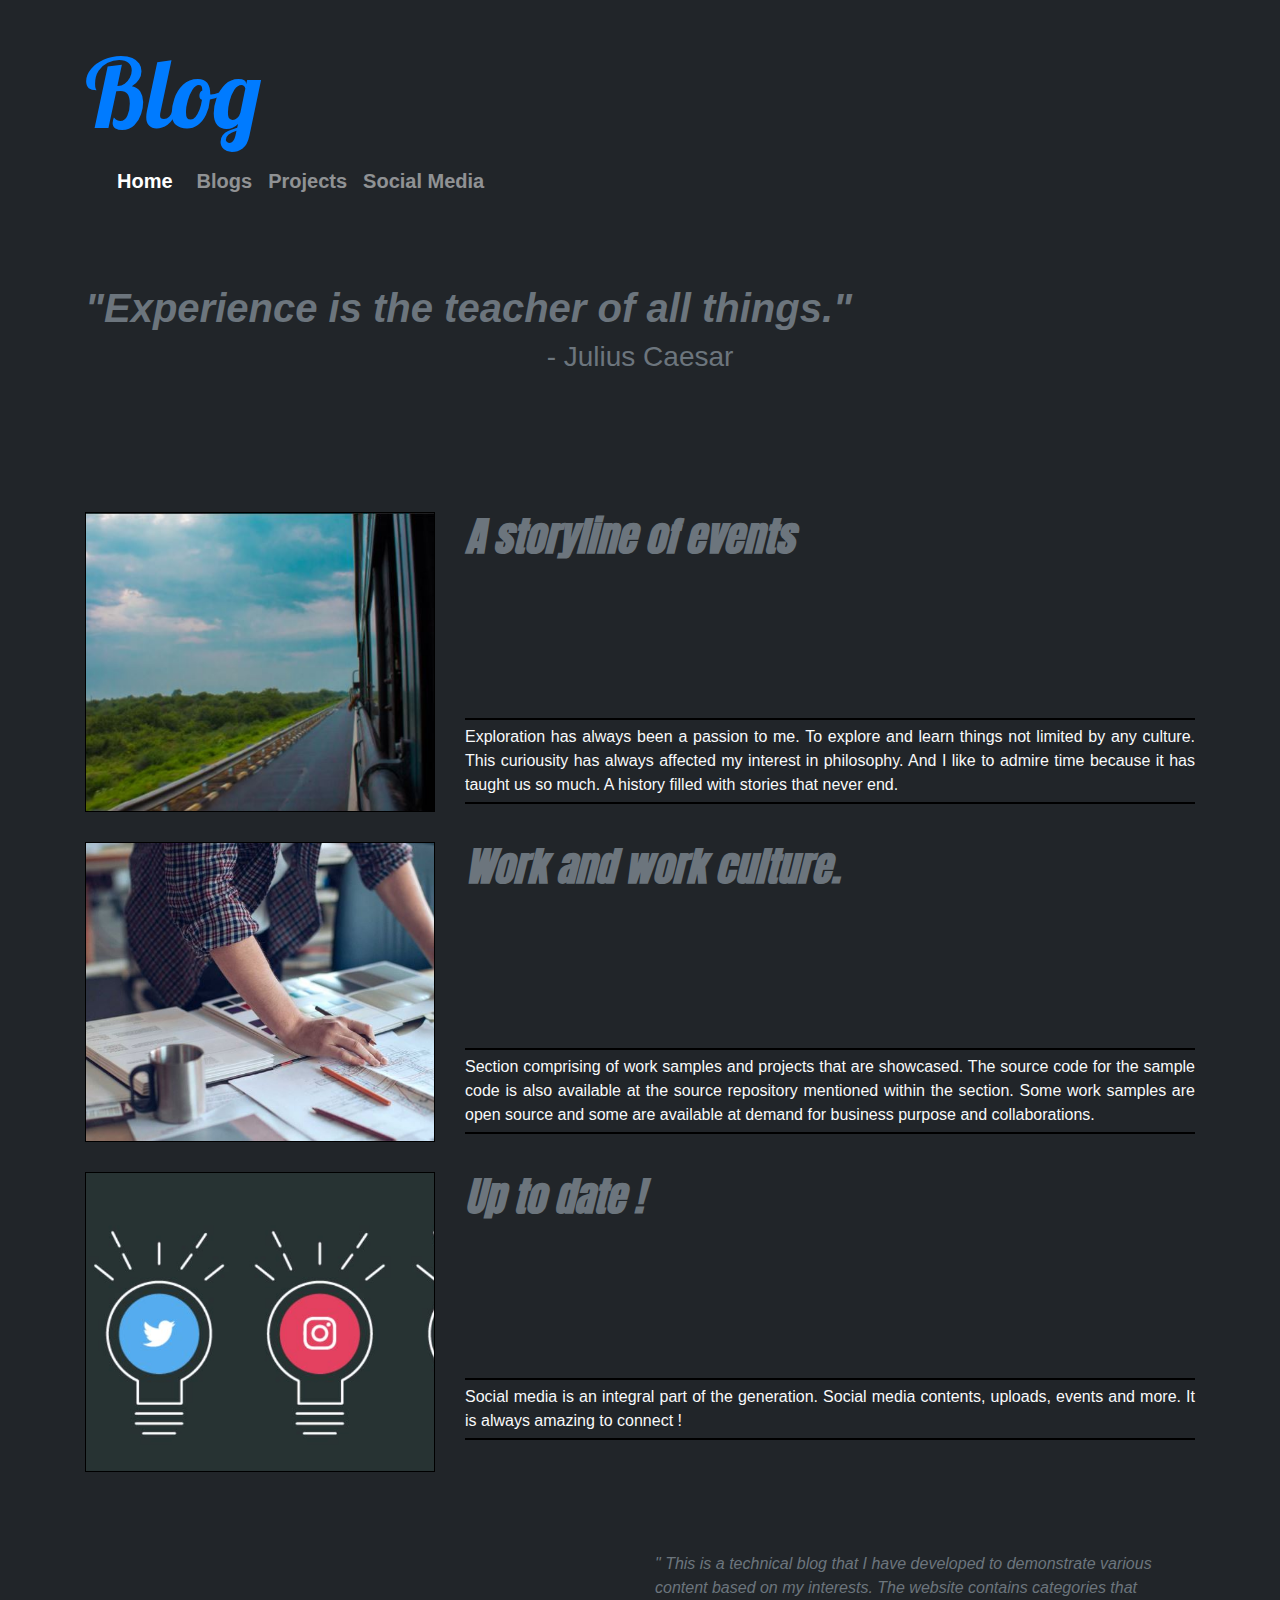
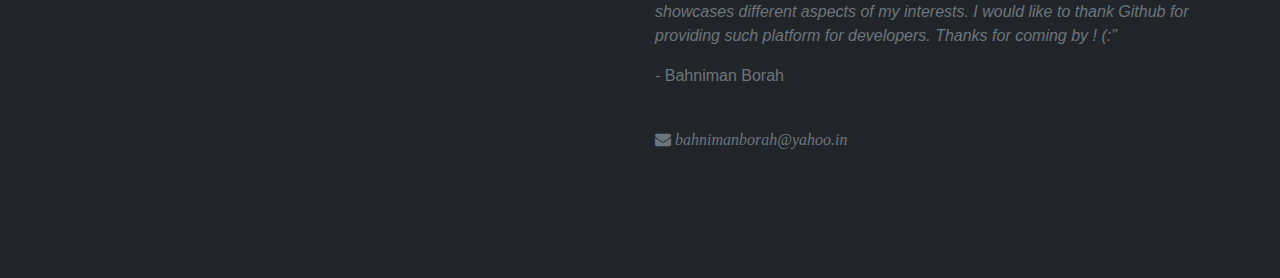
<file: index.html>
<!doctype html>
<html lang="en">
<head>
  <meta charset="utf-8">
  <title>Bahniman Borah</title>
  <base href="/">

  <meta name="viewport" content="width=device-width, initial-scale=1">
  <link rel="icon" type="image/x-icon" href="favicon.ico">
  <link rel="stylesheet" href="assets/bs4/bootstrap.min.css">
  <link rel="stylesheet" href="https://cdnjs.cloudflare.com/ajax/libs/font-awesome/4.7.0/css/font-awesome.min.css">
<link rel="stylesheet" href="styles.889e818d58727ea50ded.css"></head>
<body>
  <app-root></app-root>
<script src="assets/bs4/jquery-3.3.1.slim.min.js"></script>
<script src="assets/bs4/popper.min.js"></script>
<script src="assets/bs4/bootstrap.min.js"></script>
<script type="text/javascript" src="runtime.a66f828dca56eeb90e02.js"></script><script type="text/javascript" src="polyfills.2f4a59095805af02bd79.js"></script><script type="text/javascript" src="main.ebcfdb825878e2b6e0d1.js"></script></body>
</html>
</file>
<file: styles.889e818d58727ea50ded.css>
a{text-decoration:none!important}.container{padding-top:1%;padding-bottom:2%}.row{margin-top:2%}body{background:no-repeat fixed #212529}
</file>
